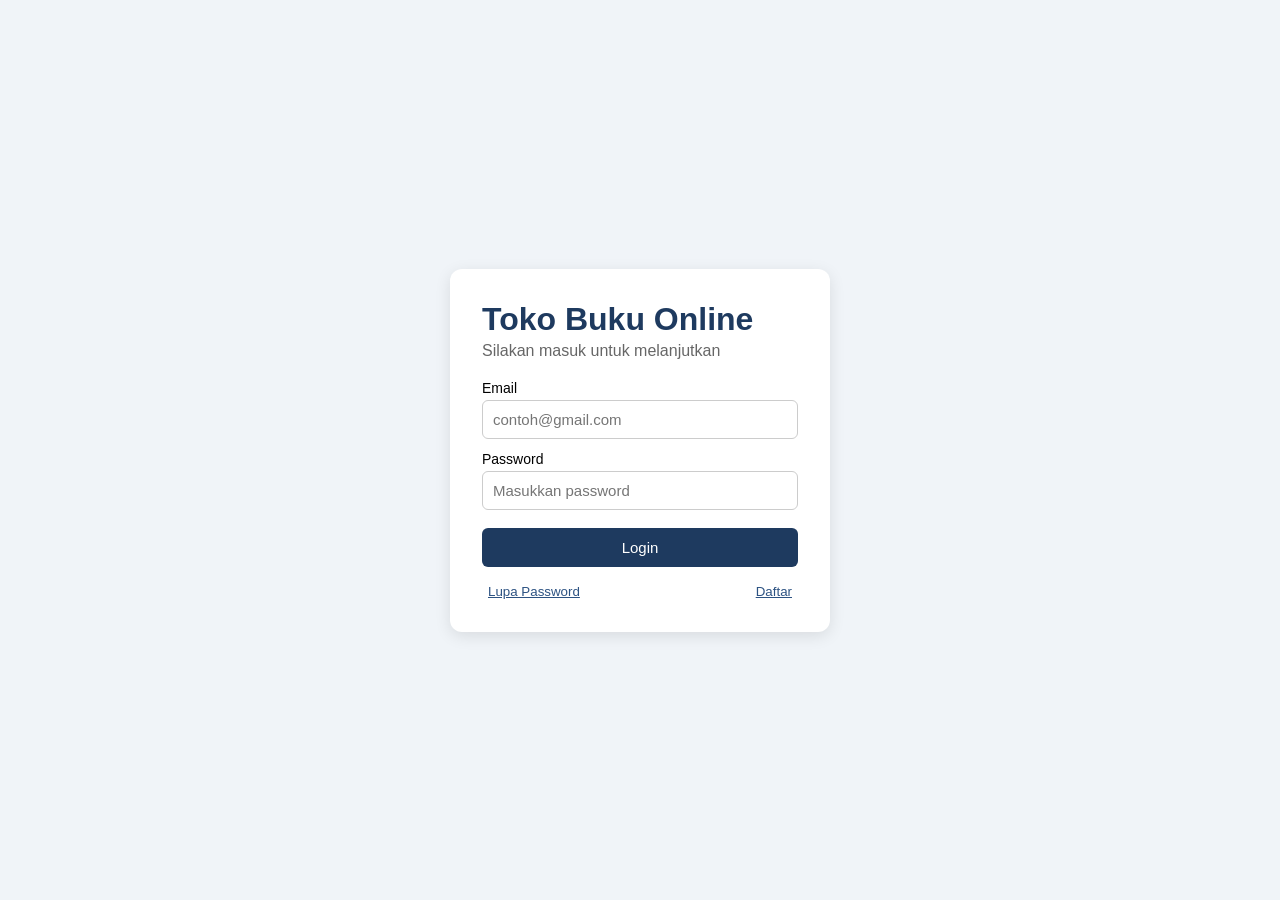
<file: tugasuts-web1/index.html>
<!DOCTYPE html>
<html lang="id">
<head>
  <meta charset="UTF-8">
  <meta name="viewport" content="width=device-width, initial-scale=1.0">
  <title>Login - Toko Buku Online</title>
  <link rel="stylesheet" href="css/style.css">
</head>
<body class="halaman-login">

  <main class="kotak-login">
    <header>
      <h1>Toko Buku Online</h1>
      <p>Silakan masuk untuk melanjutkan</p>
    </header>

    <form id="formLogin" novalidate>
      <label for="email">Email</label>
      <input type="email" id="email" placeholder="contoh@gmail.com">

      <label for="password">Password</label>
      <input type="password" id="password" placeholder="Masukkan password">

      <button type="submit" class="btn-utama">Login</button>
    </form>

    <div class="tombol-bawah">
      <button type="button" id="btnLupa" class="btn-link">Lupa Password</button>
      <button type="button" id="btnDaftar" class="btn-link">Daftar</button>
    </div>
  </main>

  <!-- Modal Lupa Password -->
  <div class="modal" id="modalLupa">
    <div class="modal-isi">
      <button type="button" class="modal-tutup" data-tutup="modalLupa">&times;</button>
      <h2>Lupa Password</h2>
      <form id="formLupa" novalidate>
        <label for="emailLupa">Email terdaftar</label>
        <input type="email" id="emailLupa" placeholder="contoh@gmail.com">
        <button type="submit" class="btn-utama">Kirim Link Reset</button>
      </form>
    </div>
  </div>

  <!-- Modal Daftar -->
  <div class="modal" id="modalDaftar">
    <div class="modal-isi">
      <button type="button" class="modal-tutup" data-tutup="modalDaftar">&times;</button>
      <h2>Daftar Akun Baru</h2>
      <form id="formDaftar" novalidate>
        <label for="namaDaftar">Nama lengkap</label>
        <input type="text" id="namaDaftar">

        <label for="emailDaftar">Email</label>
        <input type="email" id="emailDaftar">

        <label for="passwordDaftar">Password (min. 6 karakter)</label>
        <input type="password" id="passwordDaftar">

        <button type="submit" class="btn-utama">Daftar</button>
      </form>
    </div>
  </div>

  <script src="js/data.js"></script>
  <script src="js/script.js"></script>
</body>
</html>
</file>
<file: tugasuts-web1/css/style.css>
* { box-sizing: border-box; }

body {
  margin: 0;
  font-family: Arial, sans-serif;
  background: #f0f4f8;
}

.halaman-login {
  min-height: 100vh;
  display: flex;
  align-items: center;
  justify-content: center;
}

.kotak-login {
  background: #fff;
  width: 100%;
  max-width: 380px;
  padding: 32px;
  border-radius: 12px;
  box-shadow: 0 4px 16px rgba(0,0,0,0.1);
}

.kotak-login h1 { margin: 0 0 4px; color: #1e3a5f; }
.kotak-login header p { margin: 0 0 20px; color: #666; }

label { display: block; margin: 12px 0 4px; font-size: 14px; }

input {
  width: 100%;
  padding: 10px;
  border: 1px solid #ccc;
  border-radius: 6px;
  font-size: 15px;
}

.btn-utama {
  width: 100%;
  margin-top: 18px;
  padding: 11px;
  background: #1e3a5f;
  color: #fff;
  border: none;
  border-radius: 6px;
  font-size: 15px;
  cursor: pointer;
}
.btn-utama:hover { background: #2c5282; }

.tombol-bawah {
  display: flex;
  justify-content: space-between;
  margin-top: 16px;
}
.btn-link {
  background: none;
  border: none;
  color: #2c5282;
  cursor: pointer;
  text-decoration: underline;
}

/* Modal: tersembunyi, tampil saat ada class "tampil" */
.modal {
  display: none;
  position: fixed;
  inset: 0;
  background: rgba(0,0,0,0.5);
  align-items: center;
  justify-content: center;
  padding: 16px;
}
.modal.tampil { display: flex; }

.modal-isi {
  position: relative;
  background: #fff;
  width: 100%;
  max-width: 380px;
  padding: 28px;
  border-radius: 12px;
}
.modal-tutup {
  position: absolute;
  top: 8px;
  right: 14px;
  background: none;
  border: none;
  font-size: 26px;
  cursor: pointer;
}
/* ===== Dashboard ===== */
.header-atas {
  background: #1e3a5f;
  color: #fff;
  padding: 14px 24px;
  display: flex;
  justify-content: space-between;
  align-items: center;
}
.header-atas h1 { margin: 0; font-size: 20px; }

.btn-keluar {
  background: #fff;
  color: #1e3a5f;
  border: none;
  padding: 8px 16px;
  border-radius: 6px;
  cursor: pointer;
}

.konten {
  max-width: 900px;
  margin: 0 auto;
  padding: 24px 16px;
}
.sambutan h2 { margin: 0 0 4px; color: #1e3a5f; }
.sambutan p { margin: 0 0 20px; color: #666; }

.menu-grid {
  display: grid;
  grid-template-columns: repeat(auto-fit, minmax(200px, 1fr));
  gap: 16px;
}
.kartu-menu {
  display: block;
  background: #fff;
  padding: 24px;
  border: none;
  border-radius: 12px;
  box-shadow: 0 2px 10px rgba(0,0,0,0.08);
  text-decoration: none;
  text-align: left;
  color: inherit;
  font-family: inherit;
  cursor: pointer;
}
.kartu-menu:hover { transform: translateY(-3px); box-shadow: 0 6px 16px rgba(0,0,0,0.12); }
.kartu-menu h3 { margin: 0 0 6px; color: #1e3a5f; font-size: 17px; }
.kartu-menu p { margin: 0; color: #666; font-size: 14px; }

/* ===== Tabel umum ===== */
.modal-lebar { max-width: 720px; }
.tabel-wrap { overflow-x: auto; }
table { width: 100%; border-collapse: collapse; font-size: 14px; }
th, td { padding: 10px; border-bottom: 1px solid #ddd; text-align: left; }
th { background: #f0f4f8; color: #1e3a5f; }
/* ===== Halaman Stok ===== */
a.btn-keluar { text-decoration: none; }

.kotak-form {
  background: #fff;
  padding: 20px;
  border-radius: 12px;
  box-shadow: 0 2px 10px rgba(0,0,0,0.08);
  margin-bottom: 24px;
}
.kotak-form h3 { margin: 0 0 8px; color: #1e3a5f; }

.form-grid {
  display: grid;
  grid-template-columns: repeat(auto-fit, minmax(180px, 1fr));
  gap: 0 16px;
}
.form-tombol { align-self: end; }

.cover-buku { width: 50px; height: 70px; object-fit: cover; border-radius: 4px; }
.tanpa-cover { font-size: 12px; color: #999; }
.stok-rendah { color: #c53030; font-weight: bold; }
/* ===== Halaman Tracking ===== */
.form-cari {
  display: flex;
  gap: 12px;
  align-items: flex-end;
  flex-wrap: wrap;
}
.form-cari > div { flex: 1; min-width: 200px; }
.form-cari .btn-utama { width: auto; margin-top: 0; padding: 11px 28px; }

.detail-list {
  display: grid;
  grid-template-columns: repeat(auto-fit, minmax(200px, 1fr));
  gap: 12px 16px;
  margin: 12px 0 20px;
}
.detail-list dt { font-size: 13px; color: #666; }
.detail-list dd { margin: 2px 0 0; font-weight: bold; color: #1e3a5f; }

.badge-status {
  display: inline-block;
  padding: 4px 12px;
  border-radius: 20px;
  font-size: 13px;
  color: #fff;
  background: #dd6b20;
}
.badge-status.status-selesai { background: #2f855a; }

.progress {
  height: 14px;
  background: #e2e8f0;
  border-radius: 8px;
  overflow: hidden;
}
.progress-isi {
  height: 100%;
  width: 0;
  background: #dd6b20;
  transition: width 0.6s ease;
}
.progress-isi.status-selesai { background: #2f855a; }

.tahap-list {
  display: flex;
  justify-content: space-between;
  list-style: none;
  padding: 0;
  margin: 10px 0 24px;
  font-size: 13px;
  color: #999;
}
.tahap-list li.selesai { color: #1e3a5f; font-weight: bold; }

.riwayat-list { padding-left: 20px; }
.riwayat-list li { margin-bottom: 10px; line-height: 1.5; }
.riwayat-list .waktu { display: block; font-size: 12px; color: #888; }
/* ===== Halaman Checkout ===== */
select, textarea {
  width: 100%;
  padding: 10px;
  border: 1px solid #ccc;
  border-radius: 6px;
  font-size: 15px;
  font-family: inherit;
  background: #fff;
}

.kotak-atas { margin-top: 24px; }
.kolom-penuh { grid-column: 1 / -1; }

.input-jumlah { width: 80px; padding: 6px; }
.kosong { text-align: center; color: #888; padding: 20px; }
tfoot th { background: #f0f4f8; font-size: 16px; }

.btn-hapus {
  background: #c53030;
  color: #fff;
  border: none;
  padding: 6px 12px;
  border-radius: 6px;
  cursor: pointer;
}

.nomor-do {
  font-size: 28px;
  font-weight: bold;
  color: #1e3a5f;
  letter-spacing: 2px;
  margin: 8px 0;
}
.tombol-link {
  display: block;
  text-align: center;
  text-decoration: none;
}
</file>
